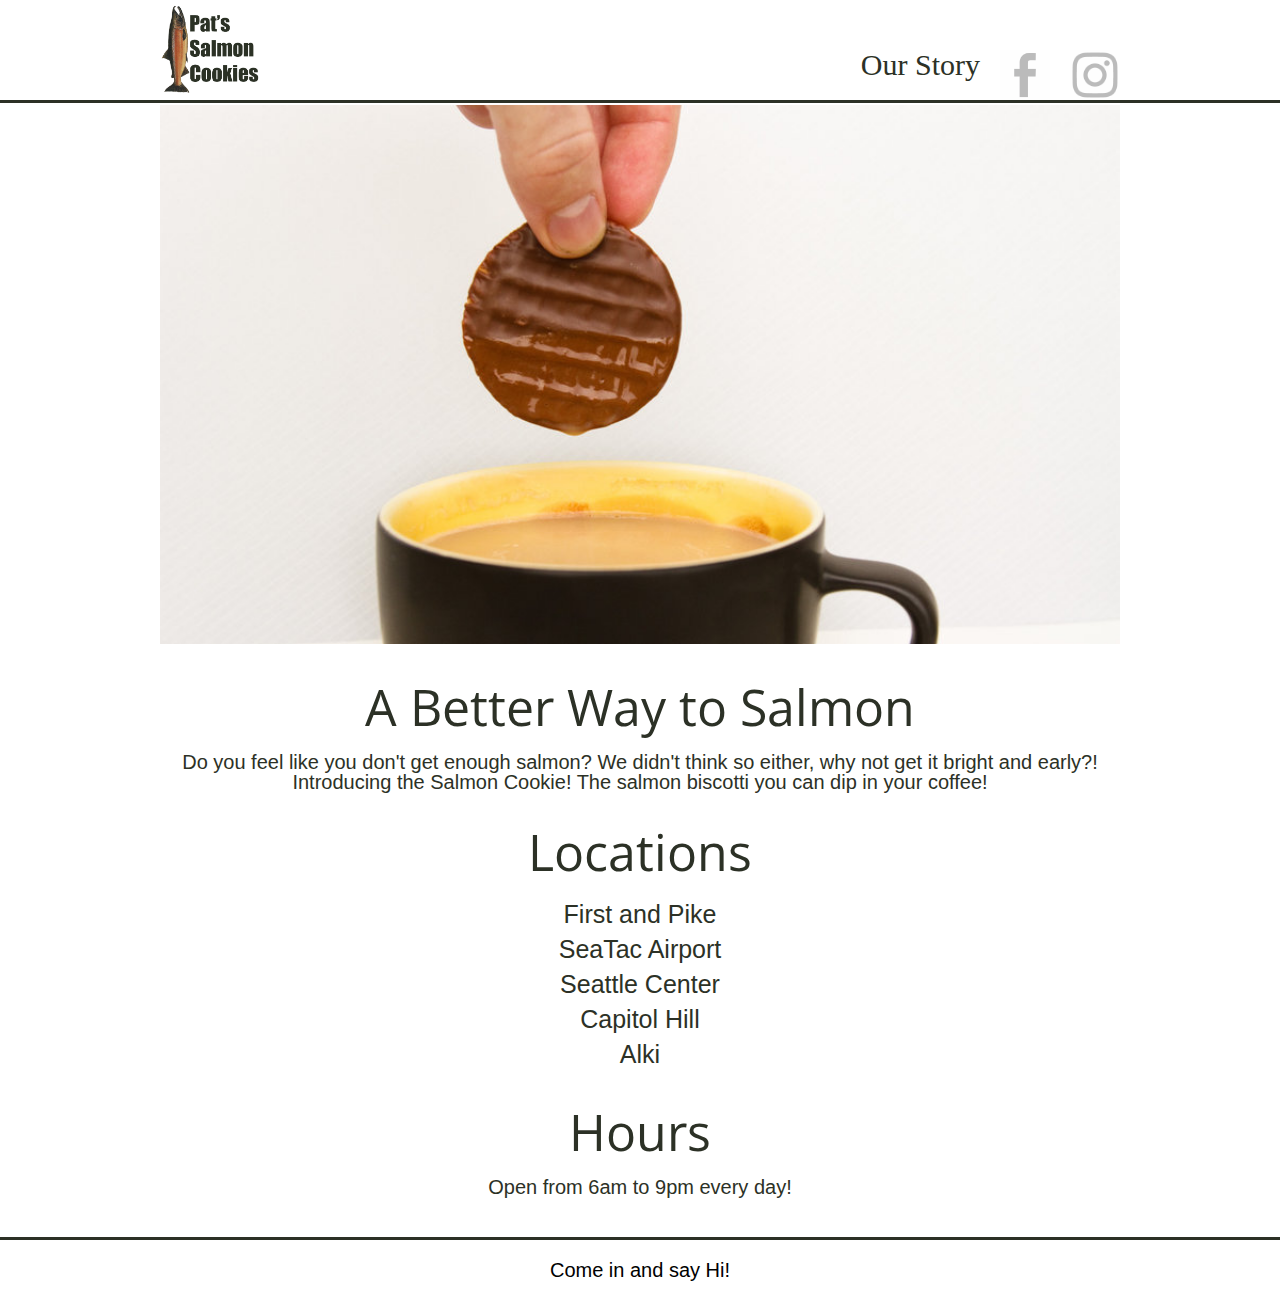
<file: index.html>
<!DOCTYPE html>
<html>
  <head>
    <link rel="stylesheet" href="style.css">
    <link href="https://fonts.googleapis.com/css?family=Open+Sans" rel="stylesheet">
    <title>Pat's Salmon Cookies</title>
  </head>
  <body>

    <header>
      <div>
        <a href="index.html"><img src="pats-logo" id="head-logo"></a>
        <nav>
            <ul>

              <li class="social-links"><a href="#" target="blank"><img src="insta-cam.jpg"></li>
              <li class="social-links"><a href="#" target="blank"><img src="facebook-F.jpg" ></a></li>
              <li><a href="story.html">Our Story</a></li>
            </ul>
          </nav>
      </div>
    </header>

    <main>
      <img src="cookie-dip.jpg"class="hero-image">
      <section>
        <h2>A Better Way to Salmon</h2>
        <p>
          Do you feel like you don't get enough salmon? We didn't think so either, why not get it bright and early?! Introducing the Salmon Cookie! The salmon biscotti you can dip in your coffee!
        </p>
      </section>

      <section class="locations">
        <h2>Locations</h2>
        <ul>
          <li>First and Pike</li>
          <li>SeaTac Airport</li>
          <li>Seattle Center</li>
          <li>Capitol Hill</li>
          <li>Alki</li>
        </ul>
      </section>

      <section class="hours">
        <h2>Hours</h2>
        <p>Open from 6am to 9pm every day!</p>
      </section>
    </main>
    <footer>
      <p>Come in and say Hi!</p>
    </footer>

  </body>
</html>
</file>
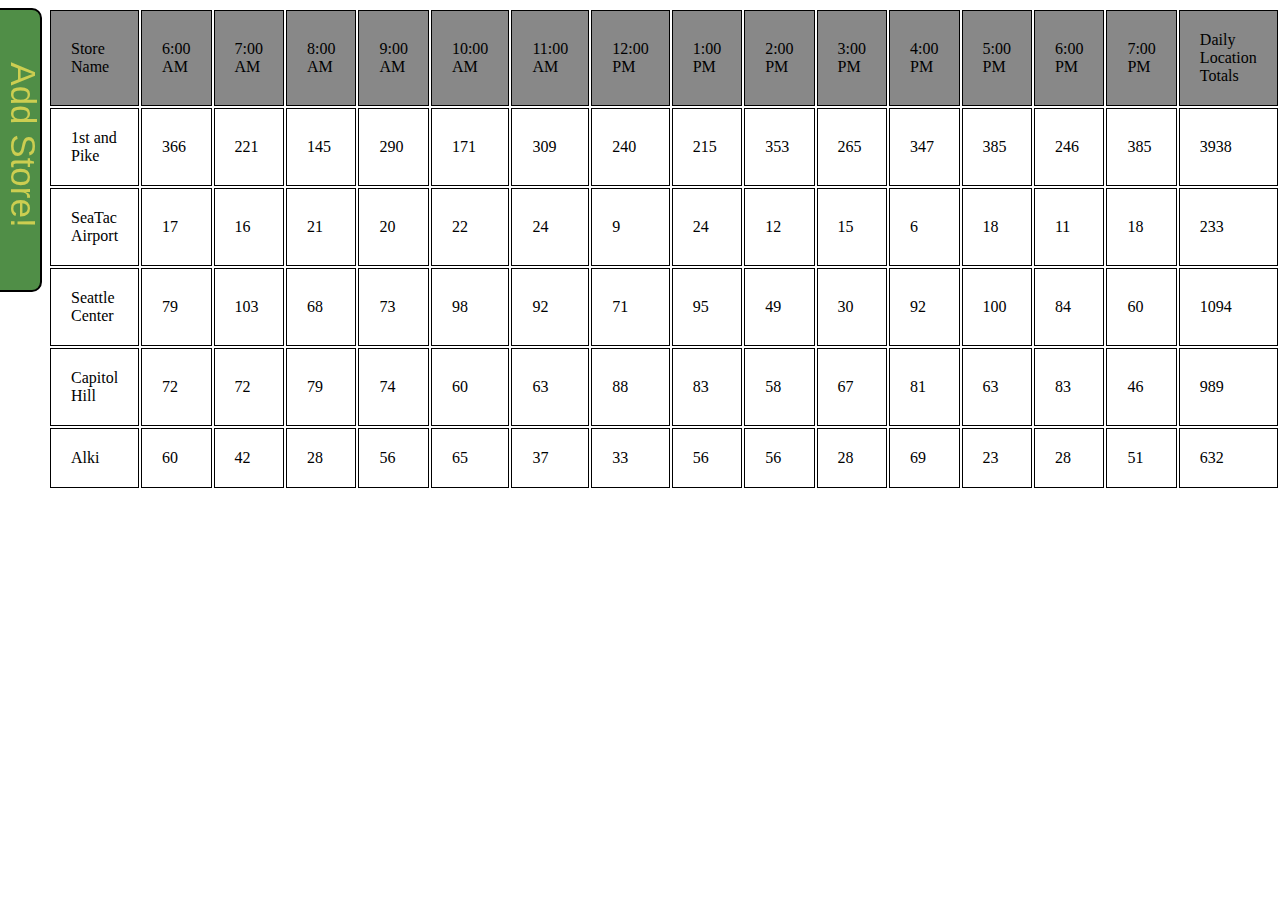
<file: sales.html>
<!DOCTYPE html>
<html>
  <head>
    <link rel="stylesheet" href="sales.css">
    <title>Sales Page</title>
  </head>
  <body class="sales">
    <form id="store-form">
      <span id="store-add">Add Store!</span>
      <fieldset>
        <label for="name">Store Name</label>
        <input type="text" name="name" placeholder="enter the new store name" required>
      </fieldset>

      <fieldset>
        <label for="minCust">Minimum Cust per Hour</label>
        <input type="text" name="minCust" placeholder="minimum customers per hour" required>
      </fieldset>

      <fieldset>
        <label for="maxCust">Maximum Cust per Hour</label>
        <input type="text" name="maxCust" placeholder="maximum customers per hour" required>
      </fieldset>

      <fieldset>
        <label for="avgCookieSale">Average Cookie Sales per customer</label>
        <input type="text" name="avgCookieSale" placeholder="Average Cookie Sales" required>
      </fieldset>

      <button id="submit-btn" type="submit">Add Store!</button>

    </form>


    <section>
      <table>
        <thead id="thead">
          <td>Store Name</td>
          <td>6:00 AM</td>
          <td>7:00 AM</td>
          <td>8:00 AM</td>
          <td>9:00 AM</td>
          <td>10:00 AM</td>
          <td>11:00 AM</td>
          <td>12:00 PM</td>
          <td>1:00 PM</td>
          <td>2:00 PM</td>
          <td>3:00 PM</td>
          <td>4:00 PM</td>
          <td>5:00 PM</td>
          <td>6:00 PM</td>
          <td>7:00 PM</td>
          <td>Daily Location Totals</td>
        </thead>
        <tbody id="table">

        </tbody>
      </table>
    </section>
    <script src="app.js"></script>
  </body>
</html>
</file>
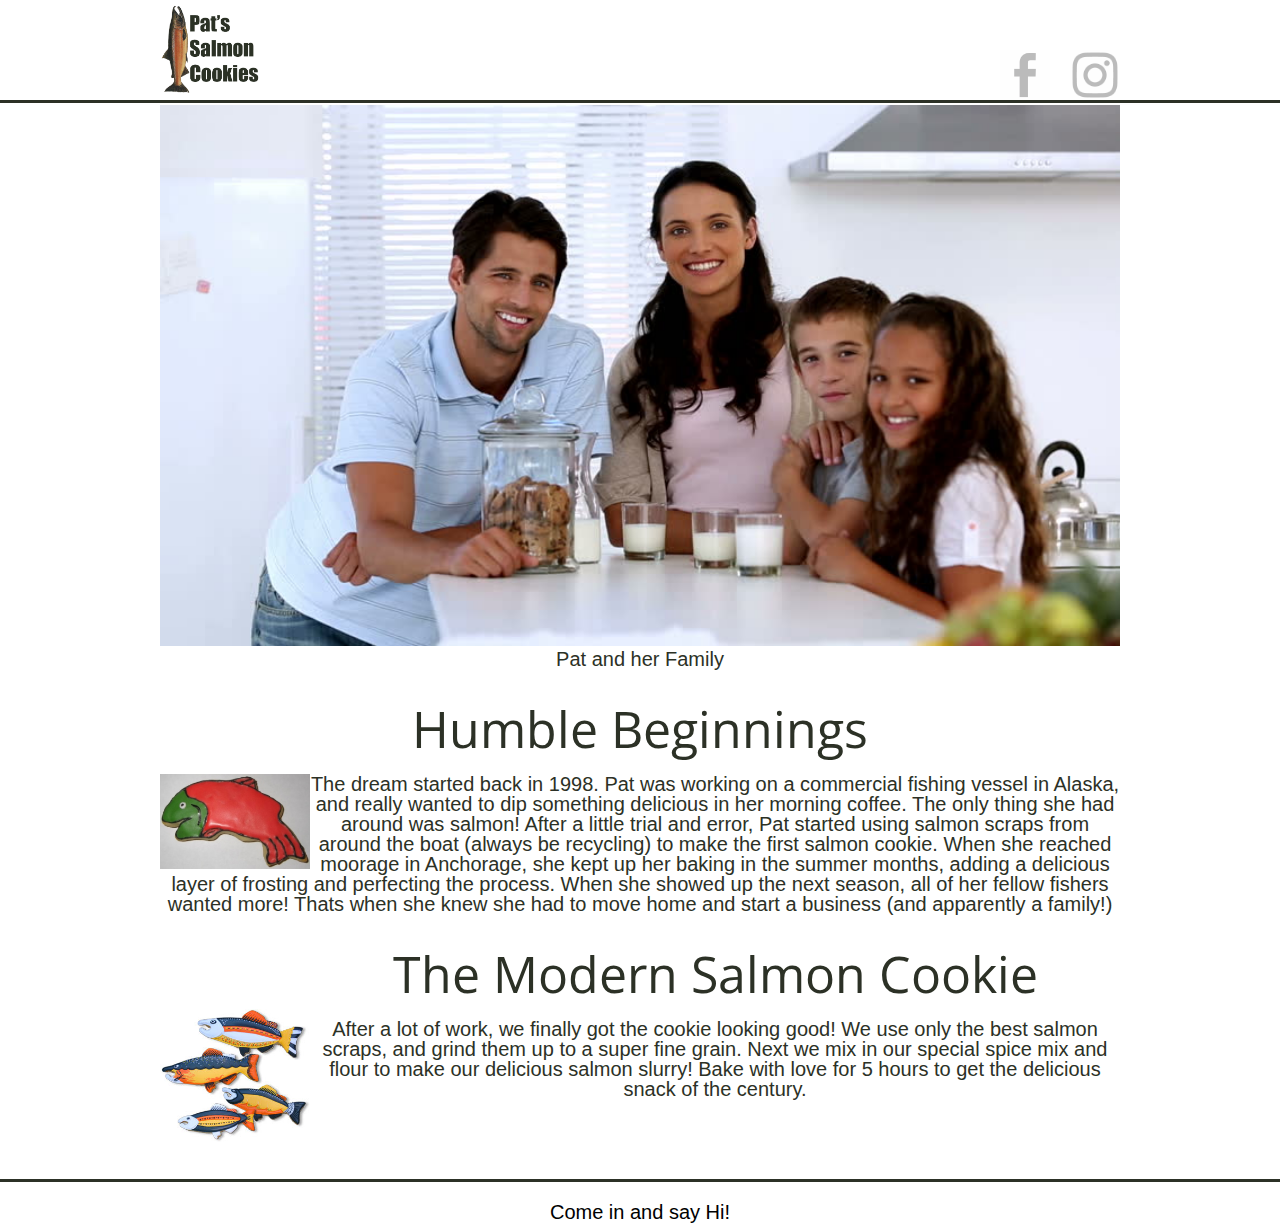
<file: story.html>
<!DOCTYPE html>
<html>
  <head>
    <link rel="stylesheet" href="story.css">
    <link href="https://fonts.googleapis.com/css?family=Open+Sans" rel="stylesheet">
    <title>Pat's Salmon Cookies</title>
  </head>
  <body>

    <header>
      <div>
        <a href="index.html"><img src="pats-logo" id="head-logo"></a>
        <nav>
            <ul>

              <li class="social-links"><a href="#" target="blank"><img src="insta-cam.jpg"></li>
              <li class="social-links"><a href="#" target="blank"><img src="facebook-F.jpg" ></a></li>
            </ul>
          </nav>
      </div>
    </header>

    <main>
      <div class="clearfix"></div>

      </div>
      <img class="hero" src="family.jpg" >
      <p>Pat and her Family</p>
      <section>
        <h2>Humble Beginnings</h2>
        <div class="img-box">
          <img src="frosted-cookie.jpg">
        </div>
        <p>
           The dream started back in 1998. Pat was working on a commercial fishing vessel in Alaska, and really wanted to dip something delicious in her morning coffee. The only thing she had around was salmon! After a little trial and error, Pat started using salmon scraps from around the boat (always be recycling) to make the first salmon cookie. When she reached moorage in Anchorage, she kept up her baking in the summer months, adding a delicious layer of frosting and perfecting the process. When she showed up the next season, all of her fellow fishers wanted more! Thats when she knew she had to move home and start a business (and apparently a family!)
        </p>
      </section>

      <div class="clearfix"></div>

      <section>
        <div class="img-box">
          <img id="modern" src="fish.jpg">
        </div>
        <h2>The Modern Salmon Cookie</h2>
        <p>
          After a lot of work, we finally got the cookie looking good! We use only the best salmon scraps, and grind them up to a super fine grain. Next we mix in our special spice mix and flour to make our delicious salmon slurry! Bake with love for 5 hours to get the delicious snack of the century.
        </p>
      </section>
    </main>

    <footer>
      <p>Come in and say Hi!</p>
    </footer>

  </body>
</html>
</file>
<file: sales.css>
form {
  position: fixed;
  width: 550px;
  height: 250px;
  margin-left: -550px;
  padding: 15px;
  font-family: helvetica;
  color: #2c3126;
  background-color: #508E47;
  border-radius: 0px 10px 10px 0px;
  border: solid 2px black;
  transition: 350ms all;
}

form:hover{
  margin-left: 0px
}

fieldset {
  padding: 15px;
  width: 450px;
  border: none;
}

input {
  padding: 5px;
  width: 175px;
  border: solid 1px #2c3126;
  border-radius: 3px;
}

input:focus {
  background: #555;
  color: white;
}

#store-add {
  float: right;
  margin-right: -80px;
  margin-top: 100px;
  transform: rotate(90deg);
  color: #CCCE51;
  font-size: 35px;
  margin-bottom: 100px;
  margin-left: -100px;
}

section {
  margin-left: 40px;
}

thead {
  background: #888;
}

td {
  padding: 20px;
  border: solid 1px black;
}
</file>
<file: style.css>
/* http://meyerweb.com/eric/tools/css/reset/
   v2.0 | 20110126
   License: none (public domain)
*/

html, body, div, span, applet, object, iframe,
h1, h2, h3, h4, h5, h6, p, blockquote, pre,
a, abbr, acronym, address, big, cite, code,
del, dfn, em, img, ins, kbd, q, s, samp,
small, strike, strong, sub, sup, tt, var,
b, u, i, center,
dl, dt, dd, ol, ul, li,
fieldset, form, label, legend,
table, caption, tbody, tfoot, thead, tr, th, td,
article, aside, canvas, details, embed,
figure, figcaption, footer, header, hgroup,
menu, nav, output, ruby, section, summary,
time, mark, audio, video {
	margin: 0;
	padding: 0;
	border: 0;
	font-size: 100%;
	font: inherit;
	vertical-align: baseline;
}
/* HTML5 display-role reset for older browsers */
article, aside, details, figcaption, figure,
footer, header, hgroup, menu, nav, section {
	display: block;
}
body {
	line-height: 1;
}
ol, ul {
	list-style: none;
}
blockquote, q {
	quotes: none;
}
blockquote:before, blockquote:after,
q:before, q:after {
	content: '';
	content: none;
}
table {
	border-collapse: collapse;
	border-spacing: 0;
}

a{
	color: #2c3126;
	text-decoration: none;
}

/*element styles*/
header{
	width: 100%;
	height: 100px;
	border-bottom: 3px solid #2c3126;
}

header div {
	width: 960px;
	margin: 0 auto;
}

#head-logo {
	float: left;
	height: 100px;
}

header div nav ul li{
	display: inline-block;
	float: right;
	margin-top: 50px;
}

header div nav ul li a {
	font-size: 30px;
}

a:hover {
	color: #bbb;
}

.social-links img{
	height: 50px;
	margin-left: 20px;
}

main {
	text-align: center;
	width: 960px;
	margin: 0 auto;
	color: #2c3126;
}

main img {
	width: 100%;
}

h2 {
	margin-top: 35px;
	margin-bottom: 20px;
	font-size: 50px;
	color: #2c3126;
	font-family: 'Open Sans', sans-serif;
}

p {
	font-family: helvetica;
	font-size: 20px;
}

main li {
	font-family: helvetica;
	font-size: 25px;
	padding: 5px;
}

footer {
	height: 50px;
	width: 100%;
	margin-top: 40px;
	text-align: center;
	font-size: 20px;
	font-family: helvetica;
	border-top: 3px solid #2c3126;
}

footer p {
	margin-top: 20px;
}
</file>
<file: story.css>
/* http://meyerweb.com/eric/tools/css/reset/
   v2.0 | 20110126
   License: none (public domain)
*/

html, body, div, span, applet, object, iframe,
h1, h2, h3, h4, h5, h6, p, blockquote, pre,
a, abbr, acronym, address, big, cite, code,
del, dfn, em, img, ins, kbd, q, s, samp,
small, strike, strong, sub, sup, tt, var,
b, u, i, center,
dl, dt, dd, ol, ul, li,
fieldset, form, label, legend,
table, caption, tbody, tfoot, thead, tr, th, td,
article, aside, canvas, details, embed,
figure, figcaption, footer, header, hgroup,
menu, nav, output, ruby, section, summary,
time, mark, audio, video {
	margin: 0;
	padding: 0;
	border: 0;
	font-size: 100%;
	font: inherit;
	vertical-align: baseline;
}
/* HTML5 display-role reset for older browsers */
article, aside, details, figcaption, figure,
footer, header, hgroup, menu, nav, section {
	display: block;
}
body {
	line-height: 1;
}
ol, ul {
	list-style: none;
}
blockquote, q {
	quotes: none;
}
blockquote:before, blockquote:after,
q:before, q:after {
	content: '';
	content: none;
}
table {
	border-collapse: collapse;
	border-spacing: 0;
}

a{
	color: #2c3126;
	text-decoration: none;
}

.clear {
  clear: both;
}

/*element styles*/
header{
	width: 100%;
	height: 100px;
	border-bottom: 3px solid #2c3126;
}

header div {
	position: relative;
	width: 960px;
	margin: 0 auto;
}

#head-logo {
	float: left;
	height: 100px;
}

header div nav ul li{
	display: inline-block;
	float: right;
	margin-top: 50px;
}

header div nav ul li a {
	font-size: 30px;
	margin-top: 1000px;
}

a:hover {
	color: #bbb;
}

.social-links img{
	height: 50px;
	margin-left: 20px;
}



main {
	text-align: center;
	width: 960px;
	margin: 0 auto;
	color: #2c3126;
}

main h1 {
	font-size: 5px
}

.hero {
	width: 100%;
}

.img-box {
  width: 150px;
  float: left;
}

section div img {
  width: 150px;
}

h2 {
	margin-top: 35px;
	margin-bottom: 20px;
	font-size: 50px;
	color: #2c3126;
	font-family: 'Open Sans', sans-serif;
}

section img {
  float: left;
}

#modern {
  margin-top: 60px;
}

p {
	font-family: helvetica;
	font-size: 20px;
  margin-bottom: 30px
}

main li {
	font-family: helvetica;
	font-size: 25px;
	padding: 5px;
}

footer {
	height: 50px;
	width: 100%;
	margin-top: 80px;
	text-align: center;
	font-size: 20px;
	font-family: helvetica;
	border-top: 3px solid #2c3126;
}

footer p {
	margin-top: 20px;
}
</file>
